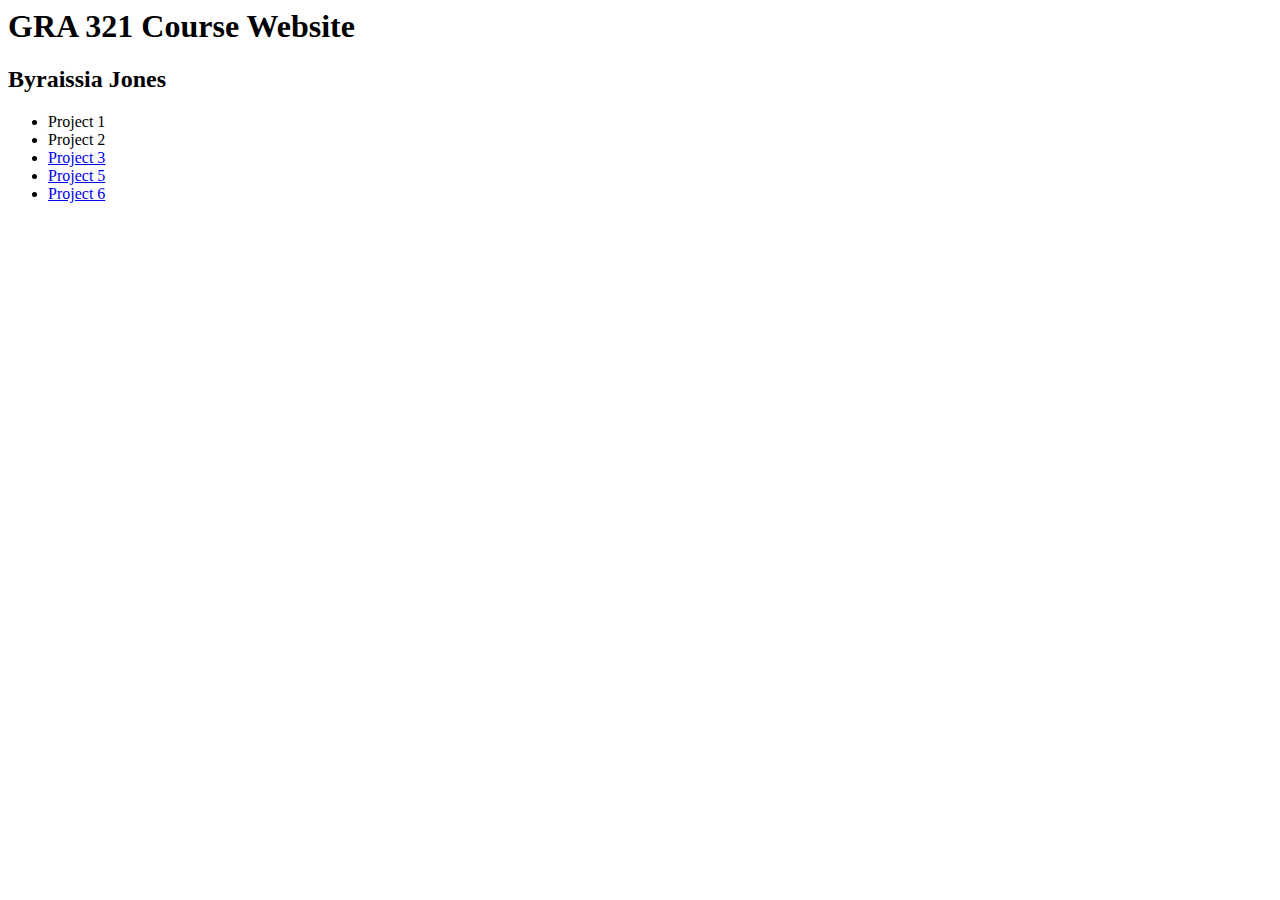
<file: index.html>
<html>
<head>
    <title> Byraissia Jones - GRA 321</title>
</head>
<body>
    <h1>GRA 321 Course Website</h1>
    <h2>Byraissia Jones</h2>
    <ul>
        <li>Project 1</li>
        <li>Project 2</li>
        <li>
            <a href="project3/" title="Project 3">Project 3</a>
        <li>
            <a href="project5/" title="Project 3">Project 5</a>
        </li>
        <li>
            <a href="project%206/" title="Project 6">Project 6</a>
        </li>
        
    </ul>
</body>
</html>
</file>
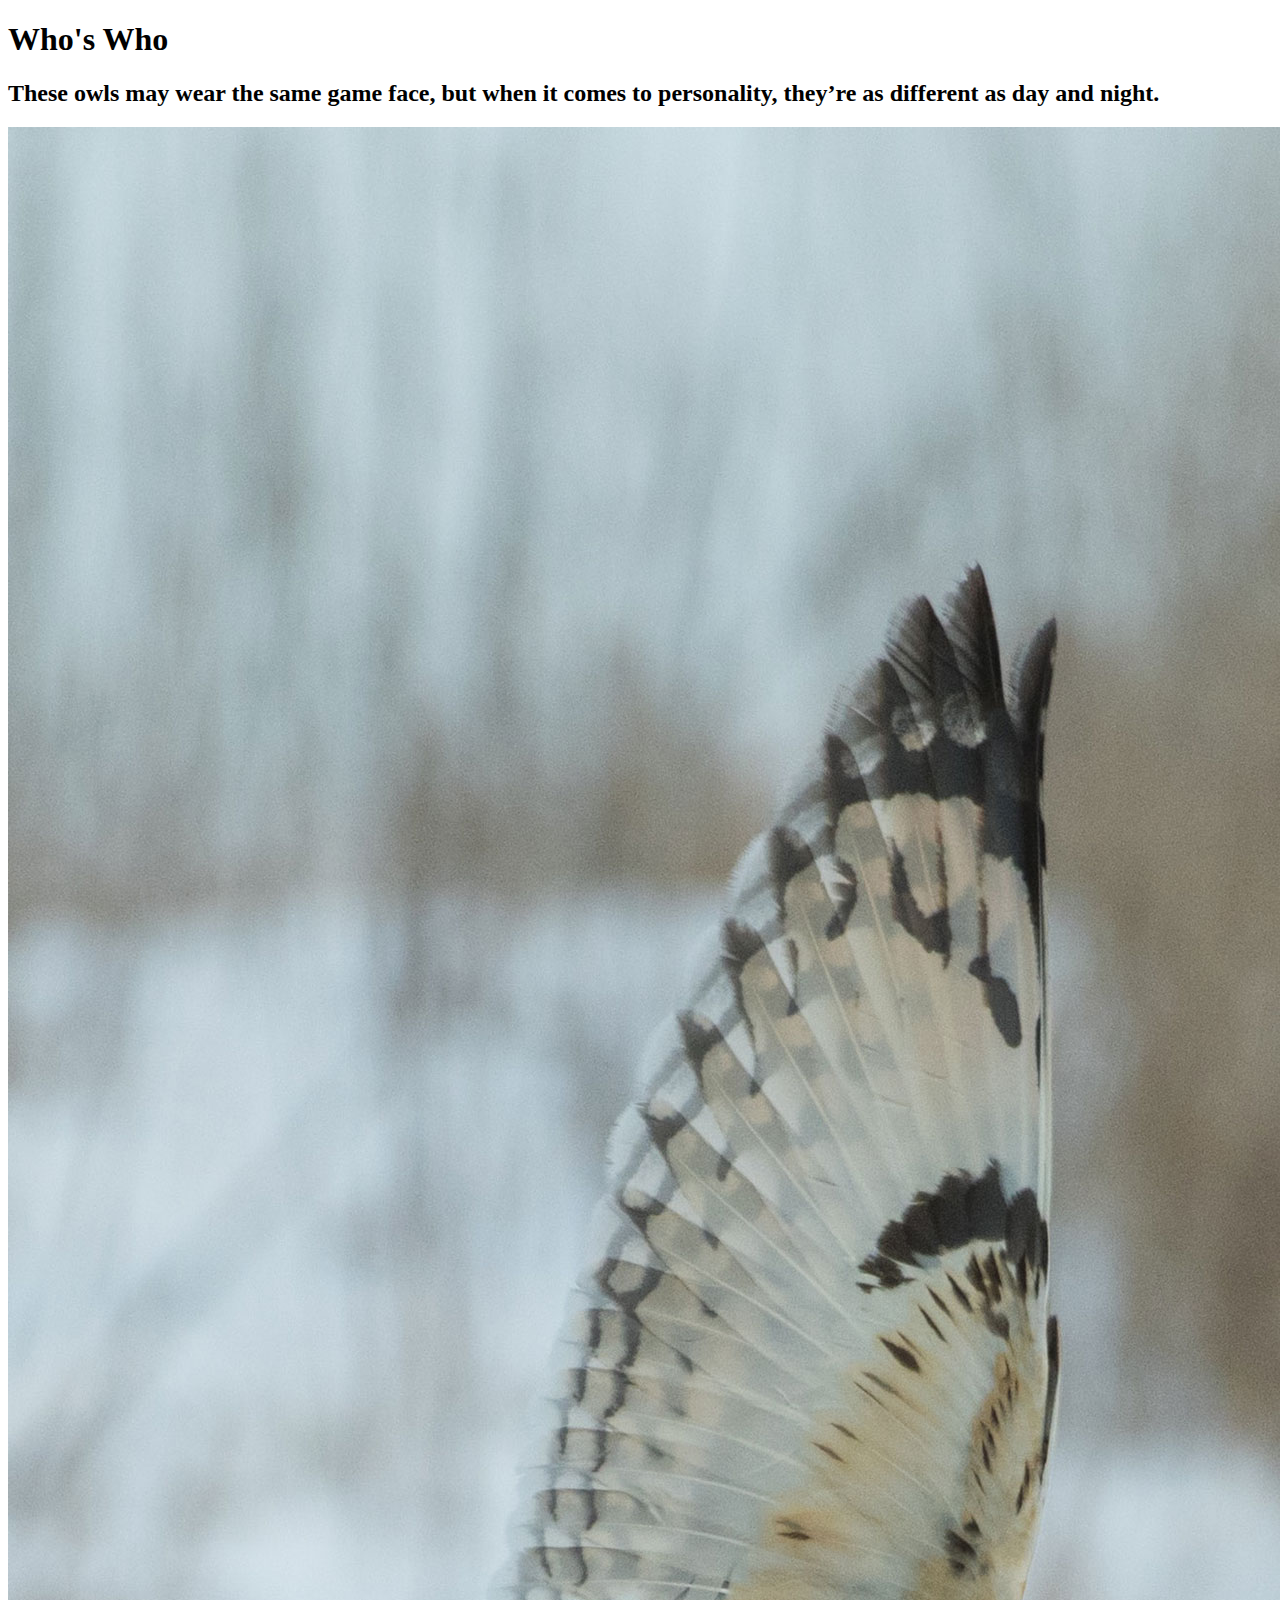
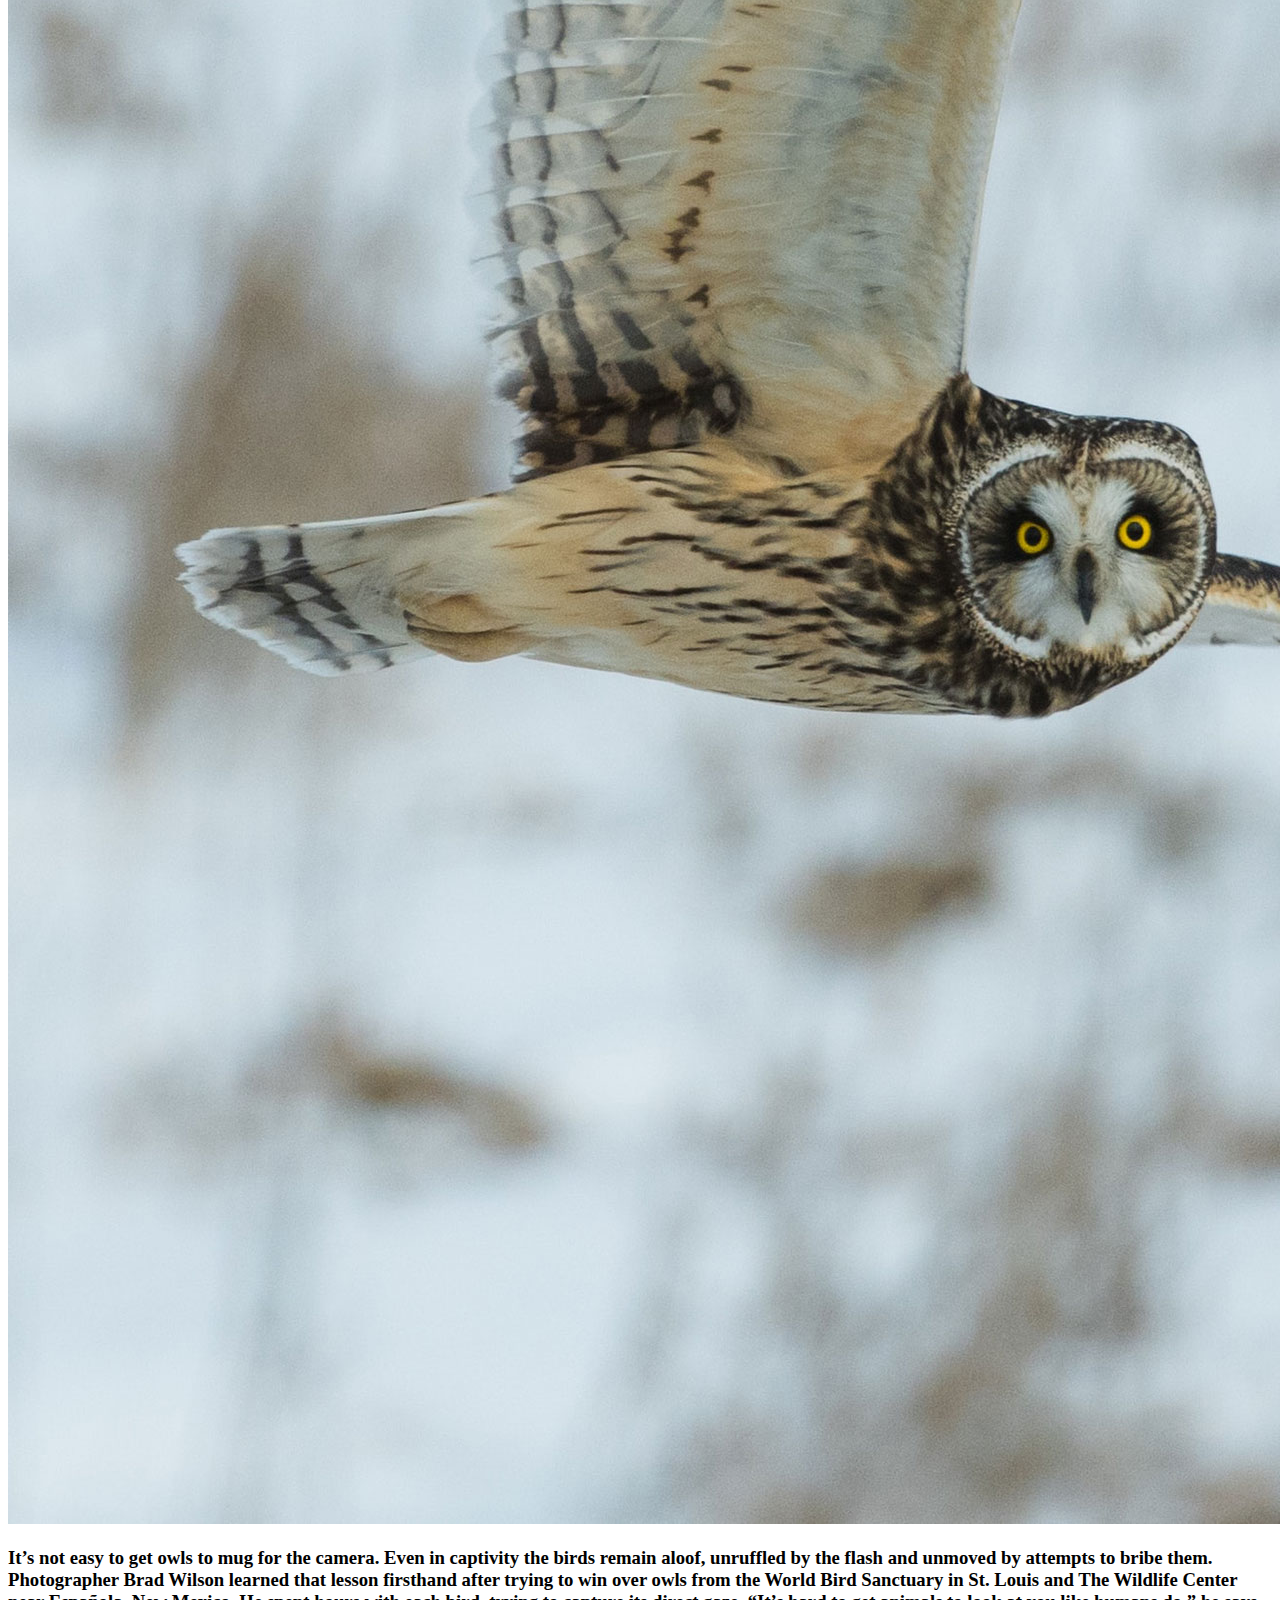
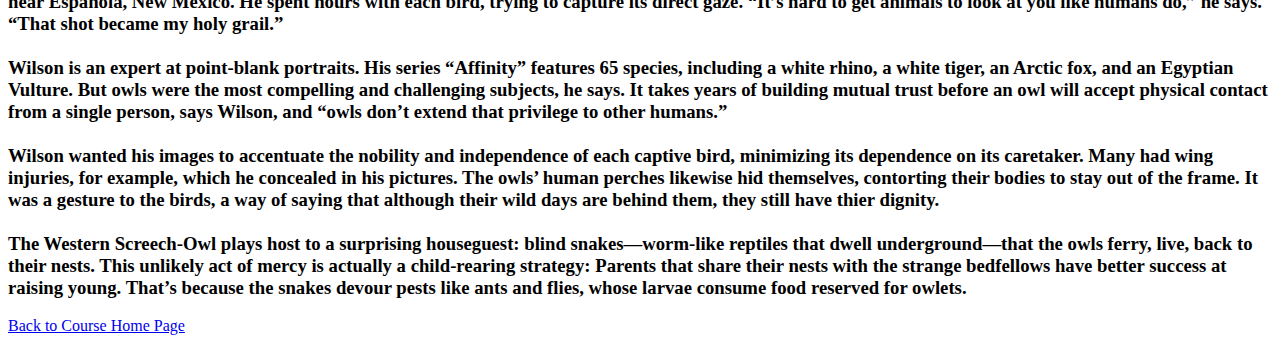
<file: project3/index.html>
<!DOCTYPE html>
<html>
<head>
    <title>Byraissia Jones Project-3</title>
</head>
<body>
    <h1>Who's Who</h1>
    <h2>These owls may wear the same game face, but when it comes to personality, they’re as different as day and night.</h2>
    <img src="img/owl.jpg" alt="Flying Owl" />
    <h3>It’s not easy to get owls to mug for the camera. Even in captivity the birds remain aloof, unruffled by the flash and unmoved by attempts to bribe them. Photographer Brad Wilson learned that lesson firsthand after trying to win over owls from the World Bird Sanctuary in St. Louis and The Wildlife Center near Española, New Mexico. He spent hours with each bird, trying to capture its direct gaze. “It’s hard to get animals to look at you like humans do,” he says. “That shot became my holy grail.”
        <br>
        <br>
        Wilson is an expert at point-blank portraits. His series “Affinity” features 65 species, including a white rhino, a white tiger, an Arctic fox, and an Egyptian Vulture. But owls were the most compelling and challenging subjects, he says. It takes years of building mutual trust before an owl will accept physical contact from a single person, says Wilson, and “owls don’t extend that privilege to other humans.”
        <br>
        <br>
        Wilson wanted his images to accentuate the nobility and independence of each captive bird, minimizing its dependence on its caretaker. Many had wing injuries, for example, which he concealed in his pictures. The owls’ human perches likewise hid themselves, contorting their bodies to stay out of the frame. It was a gesture to the birds, a way of saying that although their wild days are behind them, they still have thier dignity.
        <br>
        <br>
        The Western Screech-Owl plays host to a surprising houseguest: blind snakes—worm-like reptiles that dwell underground—that the owls ferry, live, back to their nests. This unlikely act of mercy is actually a child-rearing strategy: Parents that share their nests with the strange bedfellows have better success at raising young. That’s because the snakes devour pests like ants and flies, whose larvae consume food reserved for owlets.</h3>
    <a href= "../index.html" title="Course Home Page">Back to Course Home Page</a>
</body>
</html>
</file>
